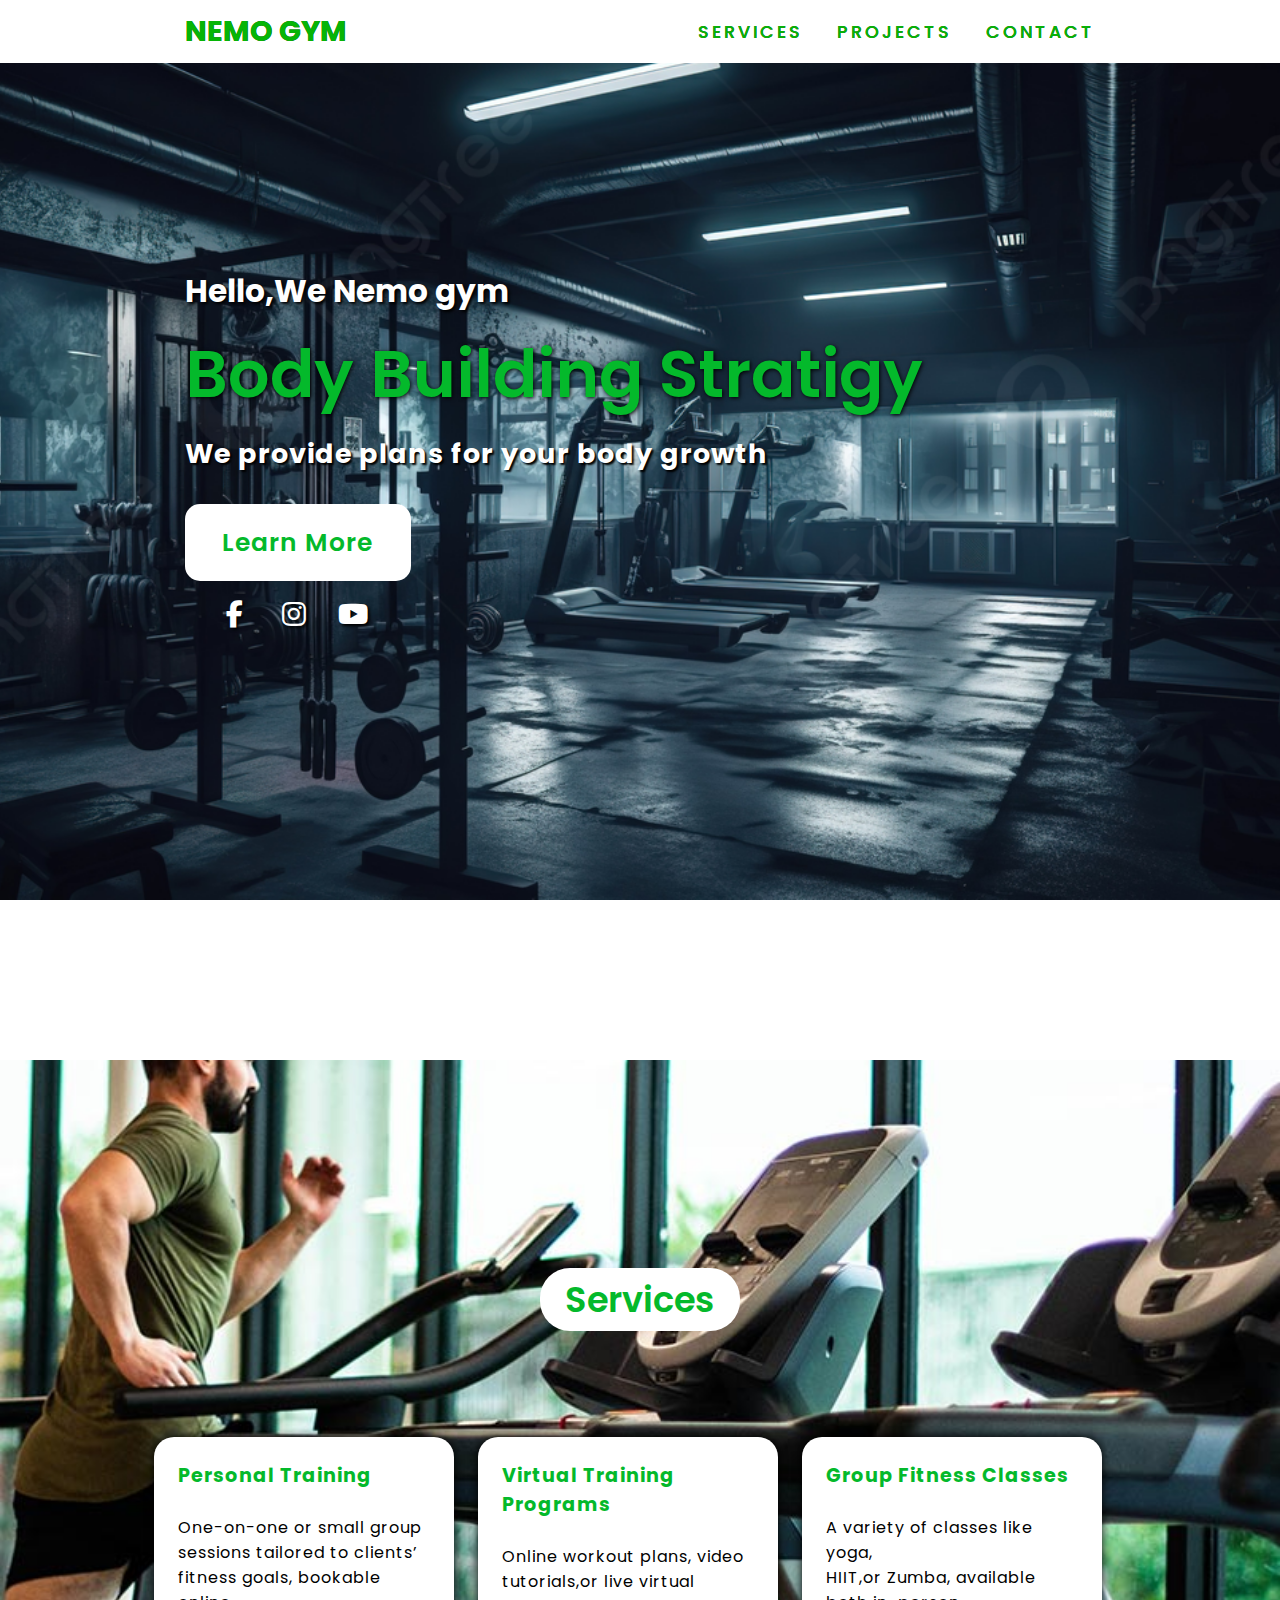
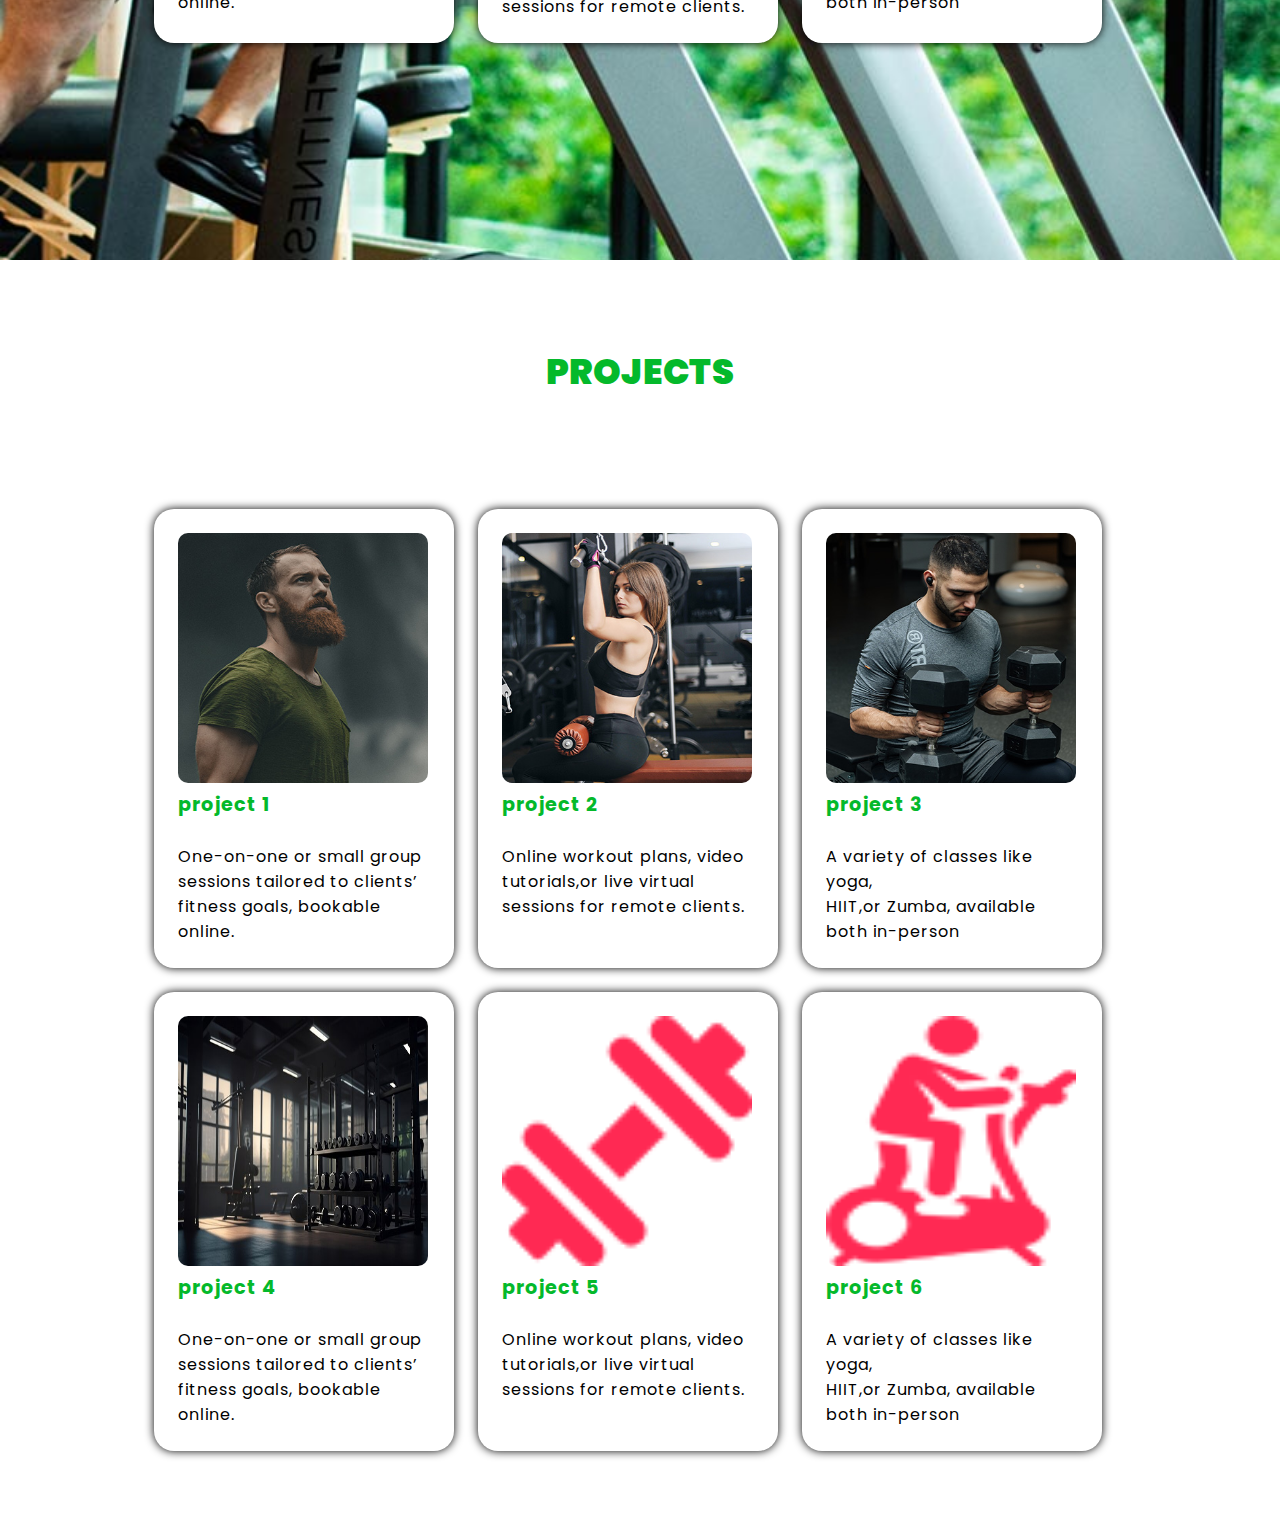
<file: index.html>
<!DOCTYPE html>
<html lang="en">
<head>
    <meta charset="UTF-8">
    <meta name="viewport" content="width=device-width, initial-scale=1.0">
    <link rel="stylesheet" href="style.css">
    <link rel="stylesheet" href="https://cdnjs.cloudflare.com/ajax/libs/font-awesome/6.5.2/css/all.min.css">
    <title>Nemo Gym</title>
</head>
<body>
    <header>
        <a href="#" class="logo">Nemo Gym</a>
        <nav class="navigation">
            <a href="#services">Services</a>
            <a href="#projects">Projects</a>
            <a href="#contact">Contact</a>
        </nav>
    </header>
    <section class="main" >
        <div>
            <h2>Hello,We Nemo gym<br><span>Body Building Stratigy</span></h2>
            <h3>We provide plans for your body growth</h3>
            
            <div ><a href="#services" class="btn">Learn More</a></div>
            <div>
                <a href="#"><i class="fa-brands fa-facebook-f"></i></a>
                <a href="#"><i class="fa-brands fa-instagram"></i></a>
                <a href="#"><i class="fa-brands fa-youtube"></i></a>
            </div>
            

        </div>
    </section>
    <section class="middle-page">
        <div id="bg">
            <div class="titles"><div class="title" id="services">Services</div></div>
        <div class="content">
            <div class="card">
                <p><strong class="card-head">Personal Training</strong><br><br>One-on-one or small group<br> sessions tailored to clients’ fitness goals, bookable online.</p>
            </div>
            <div class="card">
                <p><strong class="card-head">Virtual Training Programs</strong><br><br>Online workout plans, video tutorials,or live virtual sessions for remote clients.<p>
               
            </div>
            <div class="card">
                <p><strong class="card-head">Group Fitness Classes</strong><br><br>A variety of classes like yoga,<br> HIIT,or Zumba, available both in-person<p>
                
            </div>
            
    
        </div>
        </div>
        


    </section>



    <section class="middle-page" id="projects">

        <div class="titles"><div class="title" id="services"><strong>PROJECTS</strong></div></div>
        <div class="content">
            <div class="card">
                <img class="img" src="images/t1.jpg">

                <p><strong class="card-head">project 1</strong><br><br>One-on-one or small group<br> sessions tailored to clients’ fitness goals, bookable online.</p>
            </div>
            <div class="card">
                <img class="img" src="images/t2.jpg">
                <p><strong class="card-head">project 2</strong><br><br>Online workout plans, video tutorials,or live virtual sessions for remote clients.<p>
               
            </div>
            <div class="card">
                <img class="img" src="images/t3.jpg">
                <p><strong class="card-head">project 3</strong><br><br>A variety of classes like yoga,<br> HIIT,or Zumba, available both in-person<p>
                
            </div>
            <div class="card">
                <img class="img" src="images/back ground.jpg">
                <p><strong class="card-head">project 4</strong><br><br>One-on-one or small group<br> sessions tailored to clients’ fitness goals, bookable online.</p>
            </div>
            <div class="card">
                <img class="img" src="images/u-1.png">
                <p><strong class="card-head">project 5</strong><br><br>Online workout plans, video tutorials,or live virtual sessions for remote clients.<p>
               
            </div>
            <div class="card">
                <img class="img" src="images/nemo/u-2.png">
                <p><strong class="card-head">project 6</strong><br><br>A variety of classes like yoga,<br> HIIT,or Zumba, available both in-person<p>
                
            </div>
    
        </div>
        




    </section>
    
</body>
</html>
</file>
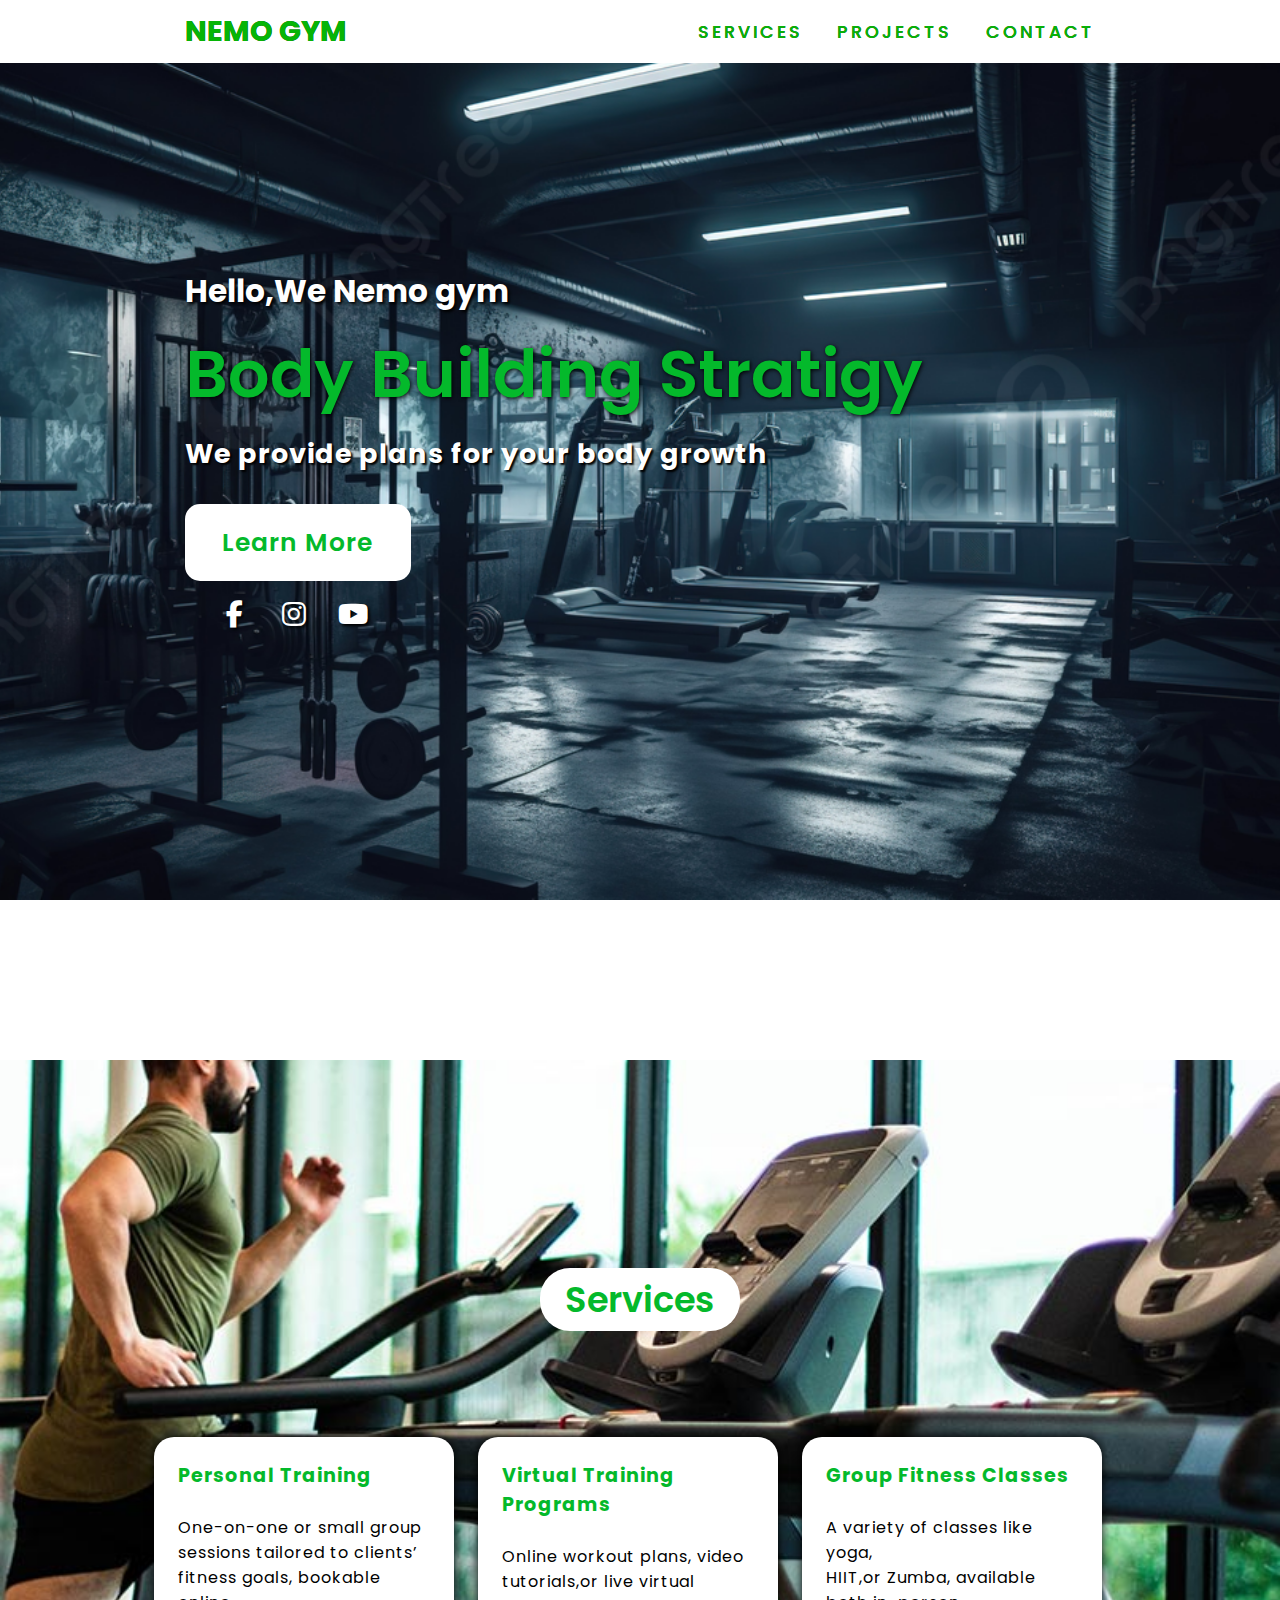
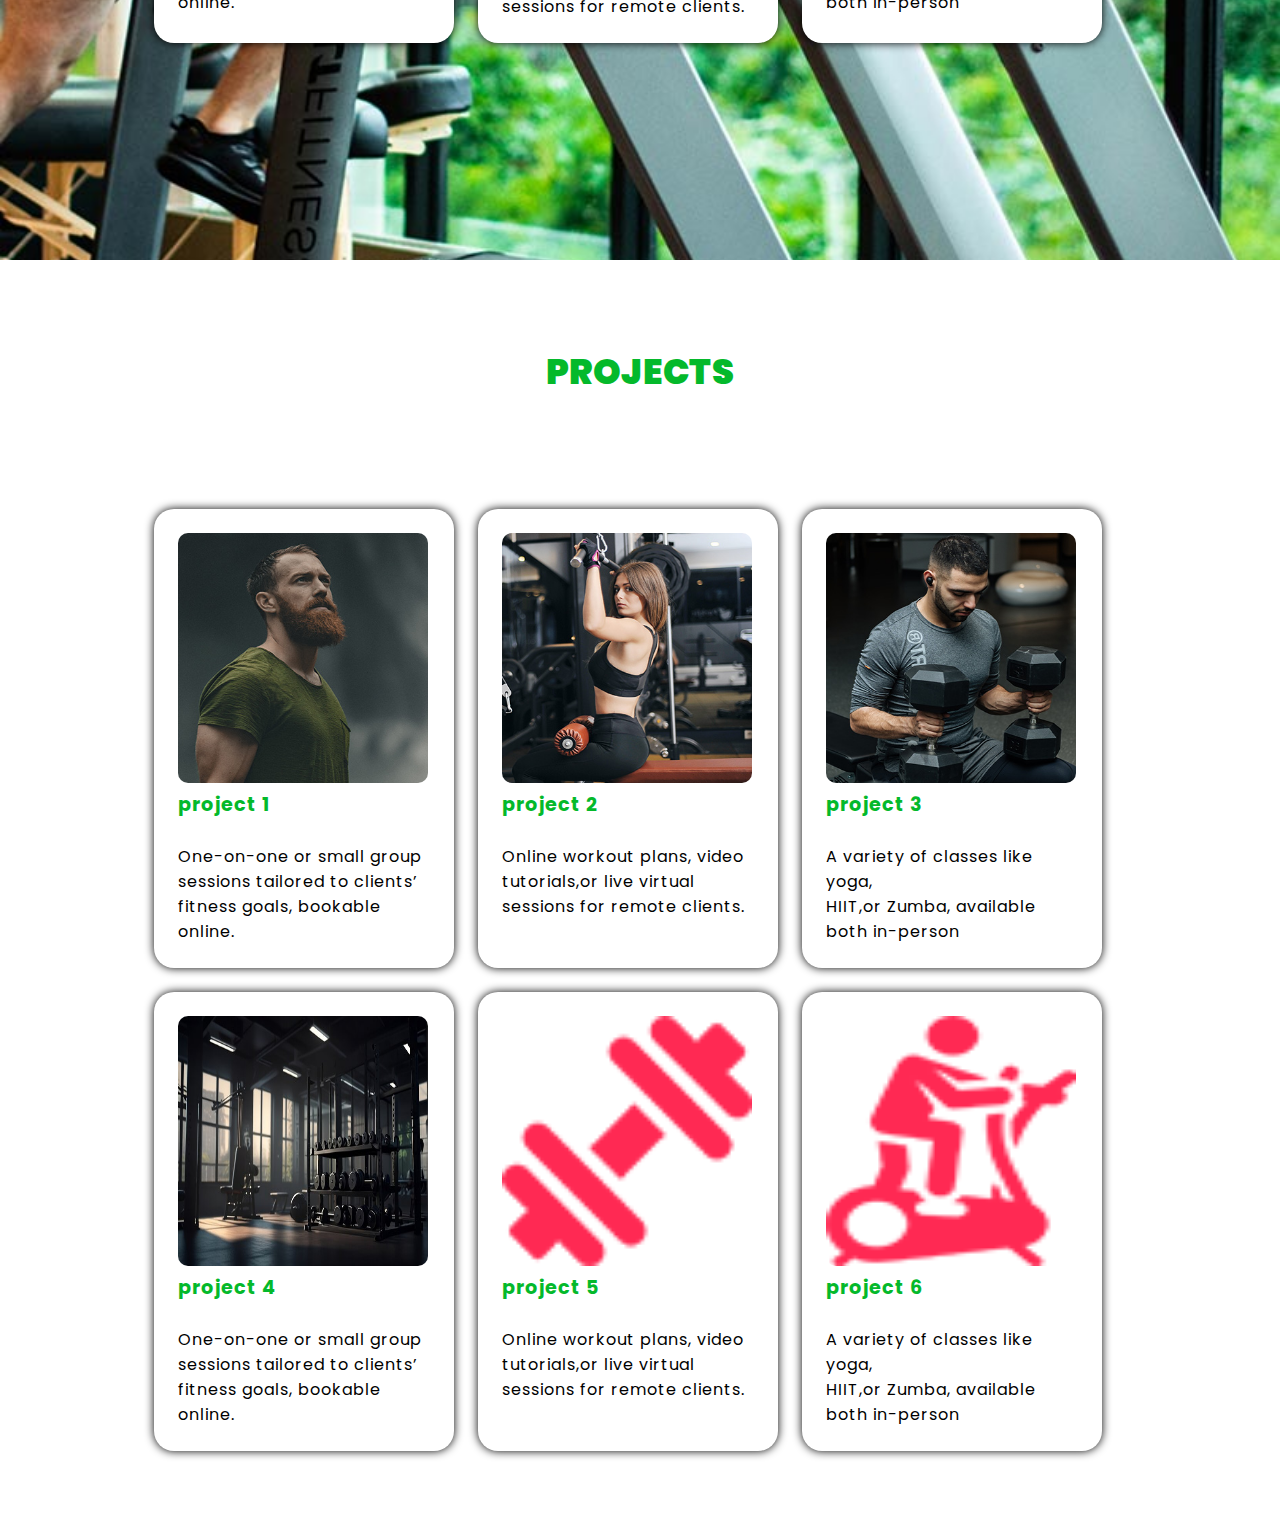
<file: my project.html>
<!DOCTYPE html>
<html lang="en">
<head>
    <meta charset="UTF-8">
    <meta name="viewport" content="width=device-width, initial-scale=1.0">
    <link rel="stylesheet" href="my project.css">
    <link rel="stylesheet" href="https://cdnjs.cloudflare.com/ajax/libs/font-awesome/6.5.2/css/all.min.css">
    <title>Nemo Gym</title>
</head>
<body>
    <header>
        <a href="#" class="logo">Nemo Gym</a>
        <nav class="navigation">
            <a href="#services">Services</a>
            <a href="#projects">Projects</a>
            <a href="#contact">Contact</a>
        </nav>
    </header>
    <section class="main" >
        <div>
            <h2>Hello,We Nemo gym<br><span>Body Building Stratigy</span></h2>
            <h3>We provide plans for your body growth</h3>
            
            <div ><a href="#services" class="btn">Learn More</a></div>
            <div>
                <a href="#"><i class="fa-brands fa-facebook-f"></i></a>
                <a href="#"><i class="fa-brands fa-instagram"></i></a>
                <a href="#"><i class="fa-brands fa-youtube"></i></a>
            </div>
            

        </div>
    </section>
    <section class="middle-page">
        <div id="bg">
            <div class="titles"><div class="title" id="services">Services</div></div>
        <div class="content">
            <div class="card">
                <p><strong class="card-head">Personal Training</strong><br><br>One-on-one or small group<br> sessions tailored to clients’ fitness goals, bookable online.</p>
            </div>
            <div class="card">
                <p><strong class="card-head">Virtual Training Programs</strong><br><br>Online workout plans, video tutorials,or live virtual sessions for remote clients.<p>
               
            </div>
            <div class="card">
                <p><strong class="card-head">Group Fitness Classes</strong><br><br>A variety of classes like yoga,<br> HIIT,or Zumba, available both in-person<p>
                
            </div>
            
    
        </div>
        </div>
        


    </section>



    <section class="middle-page" id="projects">

        <div class="titles"><div class="title" id="services"><strong>PROJECTS</strong></div></div>
        <div class="content">
            <div class="card">
                <img class="img" src="images/t1.jpg">

                <p><strong class="card-head">project 1</strong><br><br>One-on-one or small group<br> sessions tailored to clients’ fitness goals, bookable online.</p>
            </div>
            <div class="card">
                <img class="img" src="images/t2.jpg">
                <p><strong class="card-head">project 2</strong><br><br>Online workout plans, video tutorials,or live virtual sessions for remote clients.<p>
               
            </div>
            <div class="card">
                <img class="img" src="images/t3.jpg">
                <p><strong class="card-head">project 3</strong><br><br>A variety of classes like yoga,<br> HIIT,or Zumba, available both in-person<p>
                
            </div>
            <div class="card">
                <img class="img" src="images/back ground.jpg">
                <p><strong class="card-head">project 4</strong><br><br>One-on-one or small group<br> sessions tailored to clients’ fitness goals, bookable online.</p>
            </div>
            <div class="card">
                <img class="img" src="images/u-1.png">
                <p><strong class="card-head">project 5</strong><br><br>Online workout plans, video tutorials,or live virtual sessions for remote clients.<p>
               
            </div>
            <div class="card">
                <img class="img" src="images/nemo/u-2.png">
                <p><strong class="card-head">project 6</strong><br><br>A variety of classes like yoga,<br> HIIT,or Zumba, available both in-person<p>
                
            </div>
    
        </div>
        




    </section>
    
</body>
</html>
</file>
<file: style.css>
@import url('https://fonts.googleapis.com/css2?family=Poppins:ital,wght@0,100;0,200;0,300;0,400;0,500;0,600;0,700;0,800;0,900;1,100;1,200;1,300;1,400;1,500;1,600;1,700;1,800;1,900&display=swap');

*{
    font-family: "Poppins", sans-serif;
    margin:0;
    padding:0;
    box-sizing: border-box;
    scroll-behavior:smooth;

}

header {
    background-color: white;
    width: 100%;
    position: fixed;
    z-index: 999;
    display: flex;
    justify-content: space-between;
    padding: 10px 185px;
    align-items: center;


}

.logo {
    text-decoration: none;
    text-transform: uppercase;
    color: rgb(6, 181, 6);
    font-size: 1.8em;
    font-weight: 700;
    text-shadow: 0.3px 0.3px 0px  rgb(7, 44, 1)
}

 .navigation a {
    text-decoration: none;
    text-transform: uppercase;
    font-size: 1.1em;
    font-weight: 500;
    color: rgb(6, 181, 6);
    letter-spacing: 3px;
    padding-left: 30px;
    animation-timing-function: ease;
    text-shadow: 0.3px 0.3px 0px  rgb(7, 44, 1);


}

header nav a:hover {
    color: rgb(1, 24, 11);
    font-size:1.2em ;
}

.main {
    padding: 150px 185px;
    width: 100%;
    min-height: 100vh;
    display:flex;
    align-items:center;
    color: white;
    font-size: 1.3em;
    background-image:url(images/pngtree-dark-gym-with-equipments-picture-image_2773570.jpg) ;
    background-size: cover;
    background-repeat: no-repeat;
    background-position: center;
    text-shadow: 2px 2px 3px  black;
    
}
.main h2 span {
    color:rgb(4, 185, 43) ;
    font-weight: 600;
    text-shadow: 1px 1px 4px  black;
    font-size: 2.1em;
    display:inline-block;
    margin-top: 10px;
}
section div h3 {
    margin-top: 10px;
    margin-bottom: 30px;
    font-weight: 700;
    font-size: 1.3em;
    letter-spacing:1px ;
    text-shadow: 2px 2px 2px  black;
}

/* div {
    background-color: rgb(18, 18, 18);
} */

.btn {
    text-decoration: none;
    font-weight: 600;
    font-size: 1.2em;
    border-radius: 15px;
    background-color: rgb(255, 255, 255);
    color:rgb(4, 185, 43);
    display: inline-block;
    padding: 0.8em 1.5em;
    margin-bottom: 20px;
    letter-spacing: 1px;
    transition: 0.7s ease;
    text-shadow: none;
    
}

.btn:hover {
    background-color: rgb(233, 231, 231);
    transform: scale(1.1);
}



.fa-brands {
    color:white;
    font-size: 1.3em;
    width: 50px;
    padding-left: 1.5em;
}



#bg {
    background-image: url(images/contact-img.jpg);
    background-repeat: no-repeat;
    background-size: cover;
    background-position: center;
    padding: 3em;
    width:100%;
    height: 50em;
    padding-top: 13em;
    margin-bottom: 5em;
    margin-top: 10em;
}
    
    

.titles {
    display: flex;
    justify-content: center;
}

.title {
    text-align: center;
    font-size: 2.2em;
    font-weight: 600;
    width:5.7em;
    color:rgb(4, 185, 43);
    padding: 5px;
    margin-bottom: 3em;
    border-radius: 30px;
    background-color: white;
}

.content {
    width:100%;
    font-size: 1em;
    display: flex;
    justify-content: center;
    flex-direction: row;
    flex-wrap: wrap;
    margin-bottom:4em;
    
 
}
.img {
    width: 250px;
    height: 250px;
    border-radius: 10px;
}

.card {

    background-color: white;
    color: black;
    max-width: 300px;
    margin-right: 1.5em;
    margin-bottom: 1.5em;
    padding: 1.5em;
    letter-spacing: 1px;
    box-shadow: 0px 0px 10px 0px black;
    border-radius: 20px;
    transition: 0.7s ease;
}

.card:hover {
    transform: scale(1.1);
}
.card:hover .img {
    opacity:0.7 ;
}

.card-head {
    color:rgb(4, 185, 43) ;
    font-size: 1.2em;
}
</file>
<file: my project.css>
@import url('https://fonts.googleapis.com/css2?family=Poppins:ital,wght@0,100;0,200;0,300;0,400;0,500;0,600;0,700;0,800;0,900;1,100;1,200;1,300;1,400;1,500;1,600;1,700;1,800;1,900&display=swap');

*{
    font-family: "Poppins", sans-serif;
    margin:0;
    padding:0;
    box-sizing: border-box;
    scroll-behavior:smooth;

}

header {
    background-color: white;
    width: 100%;
    position: fixed;
    z-index: 999;
    display: flex;
    justify-content: space-between;
    padding: 10px 185px;
    align-items: center;


}

.logo {
    text-decoration: none;
    text-transform: uppercase;
    color: rgb(6, 181, 6);
    font-size: 1.8em;
    font-weight: 700;
    text-shadow: 0.3px 0.3px 0px  rgb(7, 44, 1)
}

 .navigation a {
    text-decoration: none;
    text-transform: uppercase;
    font-size: 1.1em;
    font-weight: 500;
    color: rgb(6, 181, 6);
    letter-spacing: 3px;
    padding-left: 30px;
    animation-timing-function: ease;
    text-shadow: 0.3px 0.3px 0px  rgb(7, 44, 1);


}

header nav a:hover {
    color: rgb(1, 24, 11);
    font-size:1.2em ;
}

.main {
    padding: 150px 185px;
    width: 100%;
    min-height: 100vh;
    display:flex;
    align-items:center;
    color: white;
    font-size: 1.3em;
    background-image:url(images/pngtree-dark-gym-with-equipments-picture-image_2773570.jpg) ;
    background-size: cover;
    background-repeat: no-repeat;
    background-position: center;
    text-shadow: 2px 2px 3px  black;
    
}
.main h2 span {
    color:rgb(4, 185, 43) ;
    font-weight: 600;
    text-shadow: 1px 1px 4px  black;
    font-size: 2.1em;
    display:inline-block;
    margin-top: 10px;
}
section div h3 {
    margin-top: 10px;
    margin-bottom: 30px;
    font-weight: 700;
    font-size: 1.3em;
    letter-spacing:1px ;
    text-shadow: 2px 2px 2px  black;
}

/* div {
    background-color: rgb(18, 18, 18);
} */

.btn {
    text-decoration: none;
    font-weight: 600;
    font-size: 1.2em;
    border-radius: 15px;
    background-color: rgb(255, 255, 255);
    color:rgb(4, 185, 43);
    display: inline-block;
    padding: 0.8em 1.5em;
    margin-bottom: 20px;
    letter-spacing: 1px;
    transition: 0.7s ease;
    text-shadow: none;
    
}

.btn:hover {
    background-color: rgb(233, 231, 231);
    transform: scale(1.1);
}



.fa-brands {
    color:white;
    font-size: 1.3em;
    width: 50px;
    padding-left: 1.5em;
}



#bg {
    background-image: url(images/contact-img.jpg);
    background-repeat: no-repeat;
    background-size: cover;
    background-position: center;
    padding: 3em;
    width:100%;
    height: 50em;
    padding-top: 13em;
    margin-bottom: 5em;
    margin-top: 10em;
}
    
    

.titles {
    display: flex;
    justify-content: center;
}

.title {
    text-align: center;
    font-size: 2.2em;
    font-weight: 600;
    width:5.7em;
    color:rgb(4, 185, 43);
    padding: 5px;
    margin-bottom: 3em;
    border-radius: 30px;
    background-color: white;
}

.content {
    width:100%;
    font-size: 1em;
    display: flex;
    justify-content: center;
    flex-direction: row;
    flex-wrap: wrap;
    margin-bottom:4em;
    
 
}
.img {
    width: 250px;
    height: 250px;
    border-radius: 10px;
}

.card {

    background-color: white;
    color: black;
    max-width: 300px;
    margin-right: 1.5em;
    margin-bottom: 1.5em;
    padding: 1.5em;
    letter-spacing: 1px;
    box-shadow: 0px 0px 10px 0px black;
    border-radius: 20px;
    transition: 0.7s ease;
}

.card:hover {
    transform: scale(1.1);
}
.card:hover .img {
    opacity:0.7 ;
}

.card-head {
    color:rgb(4, 185, 43) ;
    font-size: 1.2em;
}
</file>
